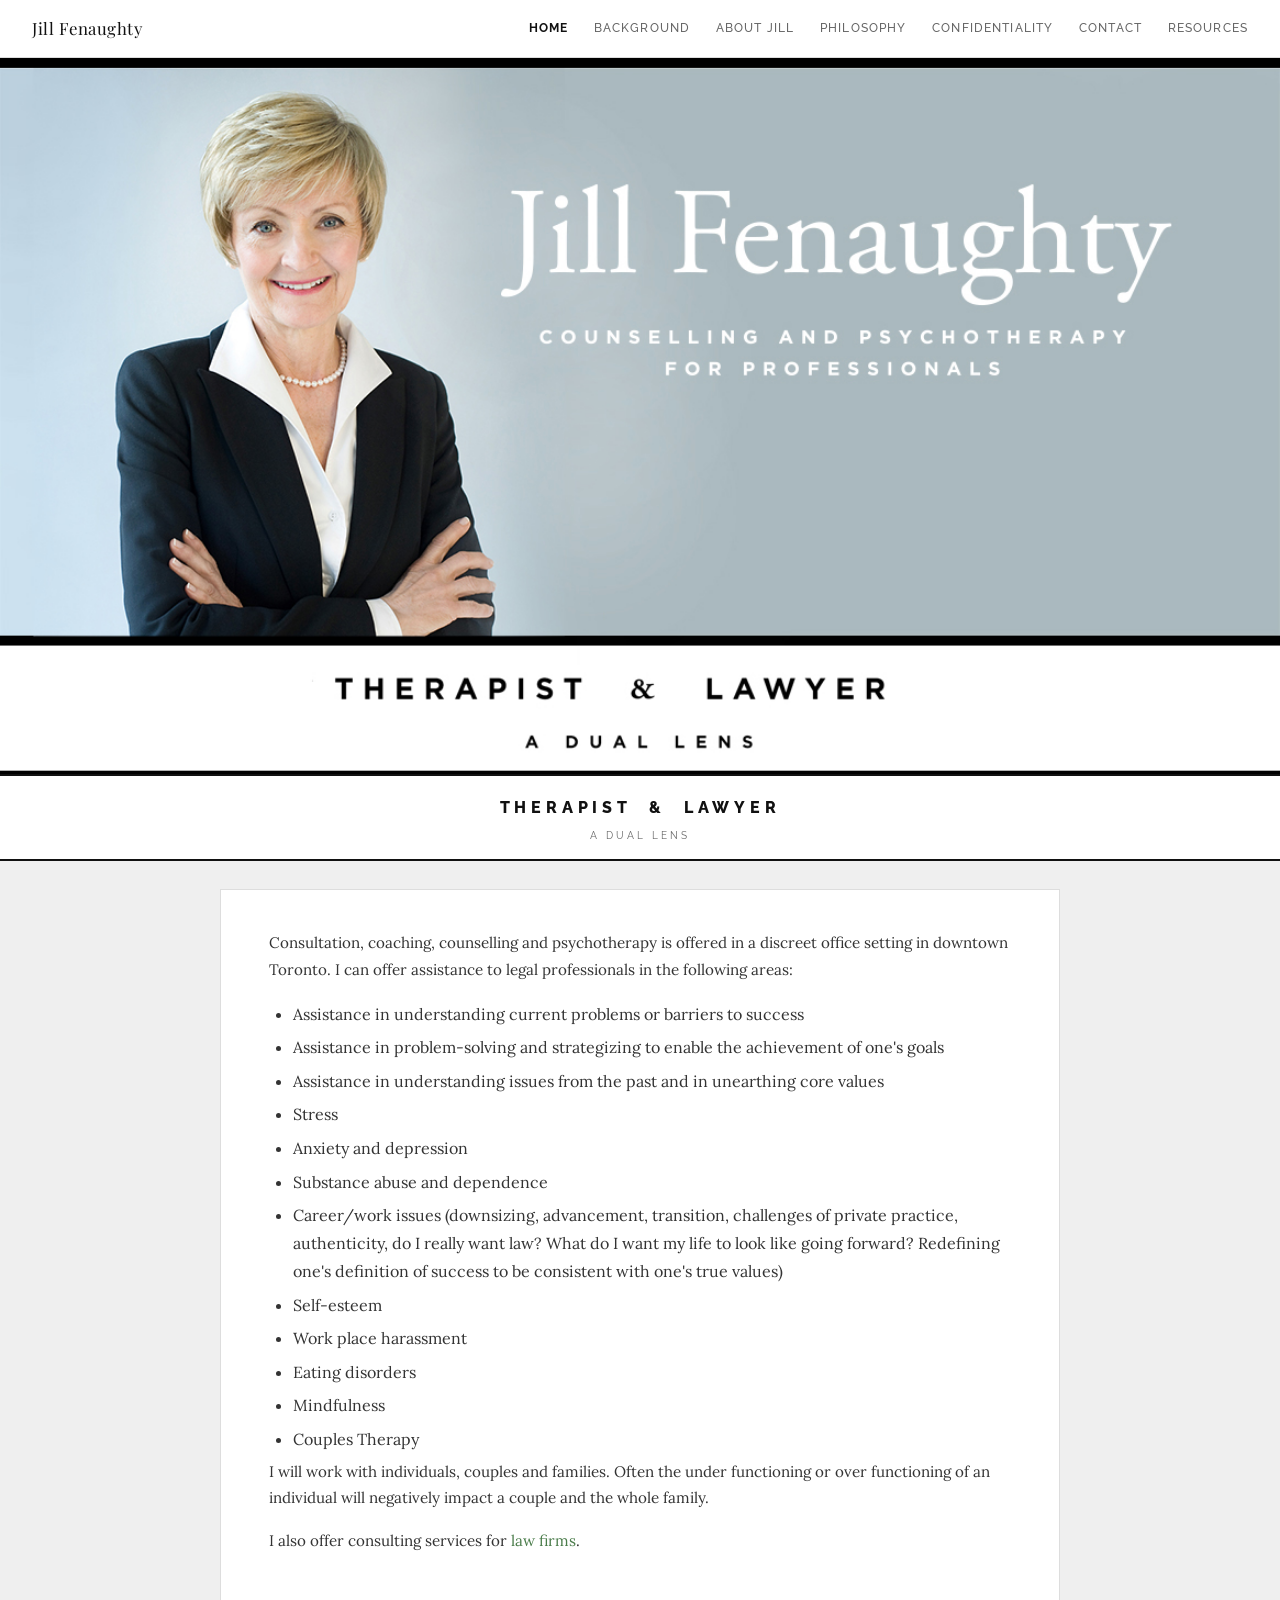
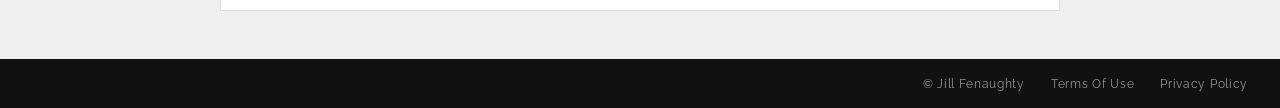
<file: index.html>
<!DOCTYPE html>
<html lang="en">
<head>
  <meta charset="UTF-8" />
  <meta name="viewport" content="width=device-width, initial-scale=1.0" />
  <title>Jill Fenaughty — Counselling and Psychotherapy for Professionals</title>
  <meta name="description" content="Counselling and psychotherapy for legal professionals in downtown Toronto. Therapist and lawyer Jill Fenaughty offers a dual lens approach." />
  <link rel="preconnect" href="https://fonts.googleapis.com" />
  <link rel="preconnect" href="https://fonts.gstatic.com" crossorigin />
  <link href="https://fonts.googleapis.com/css2?family=Playfair+Display:wght@400;700&family=Raleway:wght@300;400;500;600;700;800&family=Lora:wght@400;500&display=swap" rel="stylesheet" />
  <link rel="stylesheet" href="css/style.css" />
</head>
<body>

  <nav id="nav">
    <a href="index.html" class="nav-brand">Jill Fenaughty</a>
    <ul class="nav-links" id="nav-links">
      <li><a href="index.html" class="active">Home</a></li>
      <li><a href="background.html">Background</a></li>
      <li><a href="about.html">About Jill</a></li>
      <li><a href="philosophy.html">Philosophy</a></li>
      <li><a href="confidentiality.html">Confidentiality</a></li>
      <li><a href="contact.html">Contact</a></li>
      <li><a href="resources.html">Resources</a></li>
    </ul>
    <button class="hamburger" id="hamburger" aria-label="Toggle menu" aria-expanded="false">
      <span></span><span></span><span></span>
    </button>
  </nav>

  <div class="banner">
    <img src="images/Home-Banner.jpg" alt="Jill Fenaughty — Counselling and Psychotherapy for Professionals" />
  </div>

  <div class="sub-header">
    <div class="sh-title">Therapist &nbsp;&amp;&nbsp; Lawyer</div>
    <div class="sh-sub">A Dual Lens</div>
  </div>

  <div class="page-wrap">
    <div class="page-content">

      <p>Consultation, coaching, counselling and psychotherapy is offered in a discreet office setting in downtown Toronto. I can offer assistance to legal professionals in the following areas:</p>

      <ul>
        <li>Assistance in understanding current problems or barriers to success</li>
        <li>Assistance in problem-solving and strategizing to enable the achievement of one's goals</li>
        <li>Assistance in understanding issues from the past and in unearthing core values</li>
        <li>Stress</li>
        <li>Anxiety and depression</li>
        <li>Substance abuse and dependence</li>
        <li>Career/work issues (downsizing, advancement, transition, challenges of private practice, authenticity, do I really want law? What do I want my life to look like going forward? Redefining one's definition of success to be consistent with one's true values)</li>
        <li>Self-esteem</li>
        <li>Work place harassment</li>
        <li>Eating disorders</li>
        <li>Mindfulness</li>
        <li>Couples Therapy</li>
      </ul>

      <p>I will work with individuals, couples and families. Often the under functioning or over functioning of an individual will negatively impact a couple and the whole family.</p>

      <p>I also offer consulting services for <a href="contact.html" style="color:#4a7c4a;">law firms</a>.</p>

    </div>
  </div>

  <footer>
    <span>&copy; Jill Fenaughty</span>
    <a href="#">Terms Of Use</a>
    <a href="#">Privacy Policy</a>
  </footer>

  <script src="js/main.js"></script>
</body>
</html>
</file>
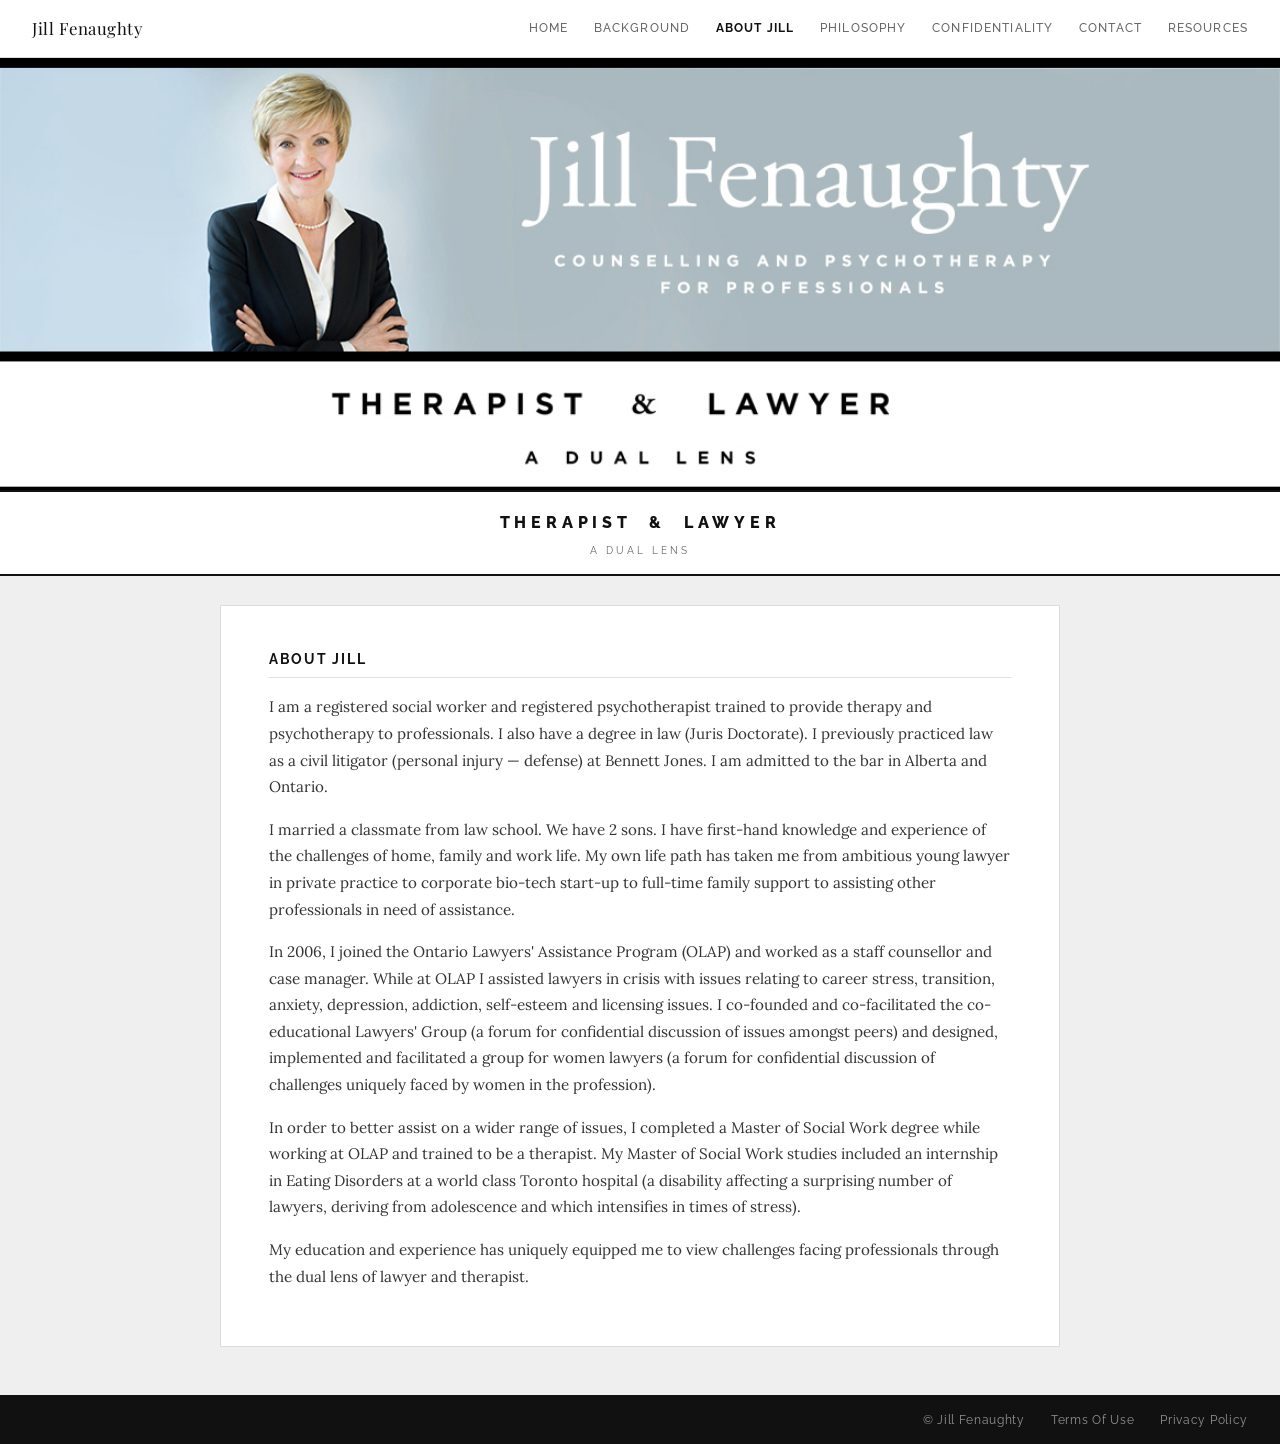
<file: about.html>
<!DOCTYPE html>
<html lang="en">
<head>
  <meta charset="UTF-8" />
  <meta name="viewport" content="width=device-width, initial-scale=1.0" />
  <title>About Jill — Jill Fenaughty</title>
  <link rel="preconnect" href="https://fonts.googleapis.com" />
  <link rel="preconnect" href="https://fonts.gstatic.com" crossorigin />
  <link href="https://fonts.googleapis.com/css2?family=Playfair+Display:wght@400;700&family=Raleway:wght@300;400;500;600;700;800&family=Lora:wght@400;500&display=swap" rel="stylesheet" />
  <link rel="stylesheet" href="css/style.css" />
</head>
<body>

  <nav id="nav">
    <a href="index.html" class="nav-brand">Jill Fenaughty</a>
    <ul class="nav-links" id="nav-links">
      <li><a href="index.html">Home</a></li>
      <li><a href="background.html">Background</a></li>
      <li><a href="about.html" class="active">About Jill</a></li>
      <li><a href="philosophy.html">Philosophy</a></li>
      <li><a href="confidentiality.html">Confidentiality</a></li>
      <li><a href="contact.html">Contact</a></li>
      <li><a href="resources.html">Resources</a></li>
    </ul>
    <button class="hamburger" id="hamburger" aria-label="Toggle menu" aria-expanded="false">
      <span></span><span></span><span></span>
    </button>
  </nav>

  <div class="banner">
    <img src="images/banner-small.jpg" alt="Jill Fenaughty" />
  </div>

  <div class="sub-header">
    <div class="sh-title">Therapist &nbsp;&amp;&nbsp; Lawyer</div>
    <div class="sh-sub">A Dual Lens</div>
  </div>

  <div class="page-wrap">
    <div class="page-content">

      <h2>About Jill</h2>

      <p>I am a registered social worker and registered psychotherapist trained to provide therapy and psychotherapy to professionals. I also have a degree in law (Juris Doctorate). I previously practiced law as a civil litigator (personal injury — defense) at Bennett Jones. I am admitted to the bar in Alberta and Ontario.</p>

      <p>I married a classmate from law school. We have 2 sons. I have first-hand knowledge and experience of the challenges of home, family and work life. My own life path has taken me from ambitious young lawyer in private practice to corporate bio-tech start-up to full-time family support to assisting other professionals in need of assistance.</p>

      <p>In 2006, I joined the Ontario Lawyers' Assistance Program (OLAP) and worked as a staff counsellor and case manager. While at OLAP I assisted lawyers in crisis with issues relating to career stress, transition, anxiety, depression, addiction, self-esteem and licensing issues. I co-founded and co-facilitated the co-educational Lawyers' Group (a forum for confidential discussion of issues amongst peers) and designed, implemented and facilitated a group for women lawyers (a forum for confidential discussion of challenges uniquely faced by women in the profession).</p>

      <p>In order to better assist on a wider range of issues, I completed a Master of Social Work degree while working at OLAP and trained to be a therapist. My Master of Social Work studies included an internship in Eating Disorders at a world class Toronto hospital (a disability affecting a surprising number of lawyers, deriving from adolescence and which intensifies in times of stress).</p>

      <p>My education and experience has uniquely equipped me to view challenges facing professionals through the dual lens of lawyer and therapist.</p>

    </div>
  </div>

  <footer>
    <span>&copy; Jill Fenaughty</span>
    <a href="#">Terms Of Use</a>
    <a href="#">Privacy Policy</a>
  </footer>

  <script src="js/main.js"></script>
</body>
</html>
</file>
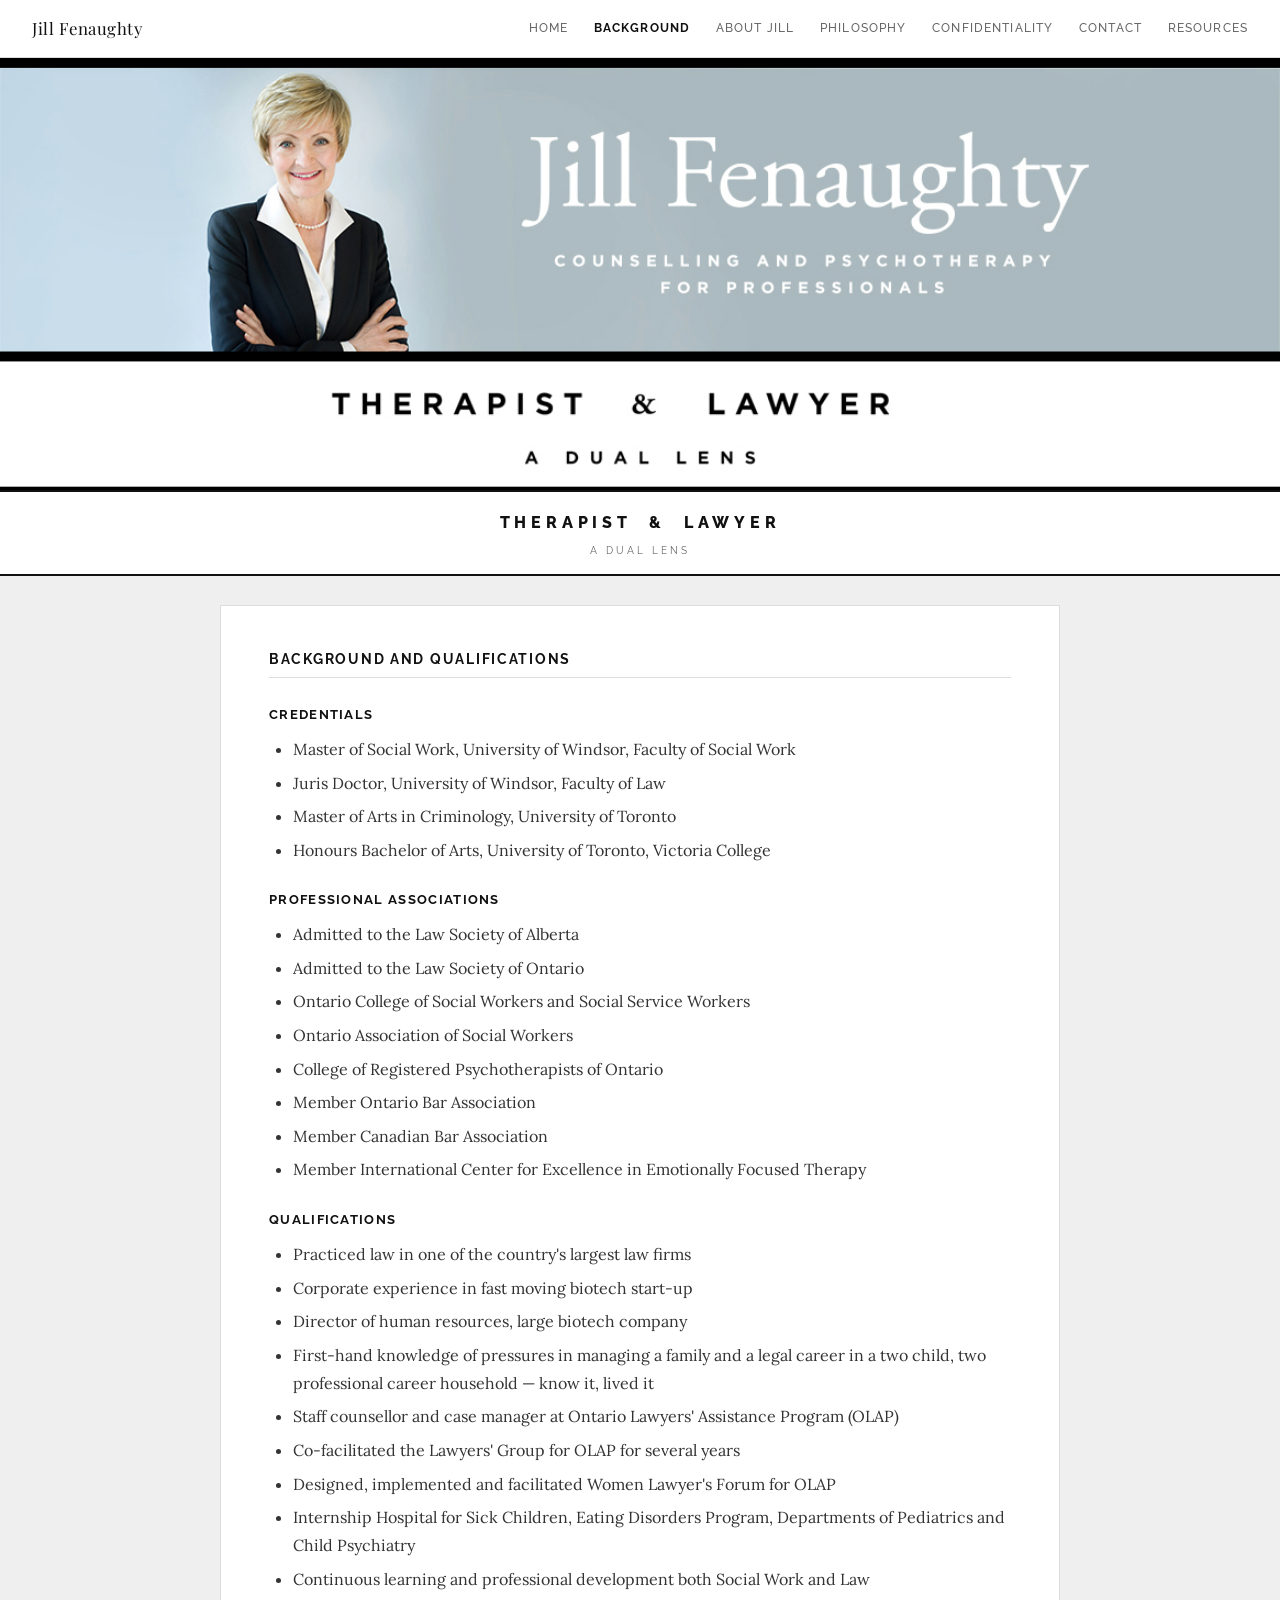
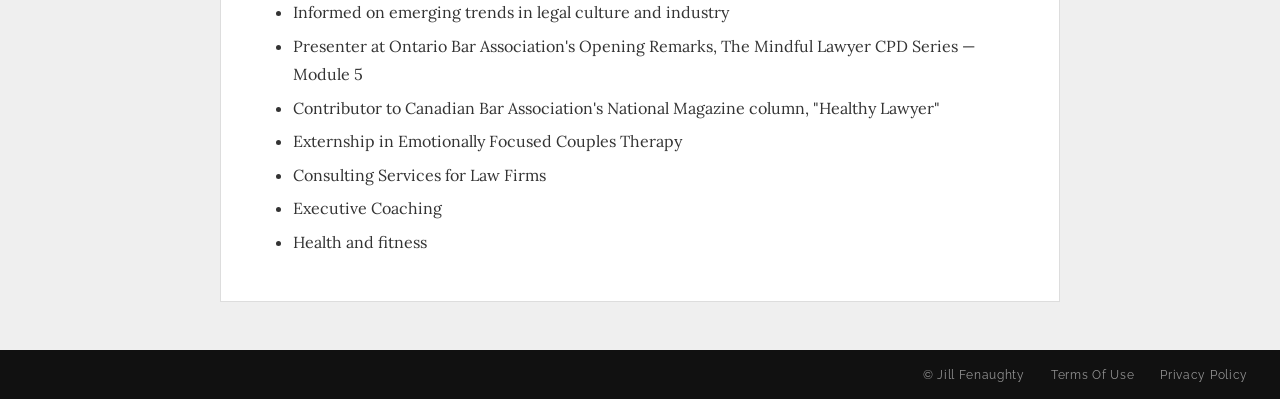
<file: background.html>
<!DOCTYPE html>
<html lang="en">
<head>
  <meta charset="UTF-8" />
  <meta name="viewport" content="width=device-width, initial-scale=1.0" />
  <title>Background — Jill Fenaughty</title>
  <link rel="preconnect" href="https://fonts.googleapis.com" />
  <link rel="preconnect" href="https://fonts.gstatic.com" crossorigin />
  <link href="https://fonts.googleapis.com/css2?family=Playfair+Display:wght@400;700&family=Raleway:wght@300;400;500;600;700;800&family=Lora:wght@400;500&display=swap" rel="stylesheet" />
  <link rel="stylesheet" href="css/style.css" />
</head>
<body>

  <nav id="nav">
    <a href="index.html" class="nav-brand">Jill Fenaughty</a>
    <ul class="nav-links" id="nav-links">
      <li><a href="index.html">Home</a></li>
      <li><a href="background.html" class="active">Background</a></li>
      <li><a href="about.html">About Jill</a></li>
      <li><a href="philosophy.html">Philosophy</a></li>
      <li><a href="confidentiality.html">Confidentiality</a></li>
      <li><a href="contact.html">Contact</a></li>
      <li><a href="resources.html">Resources</a></li>
    </ul>
    <button class="hamburger" id="hamburger" aria-label="Toggle menu" aria-expanded="false">
      <span></span><span></span><span></span>
    </button>
  </nav>

  <div class="banner">
    <img src="images/banner-small.jpg" alt="Jill Fenaughty" />
  </div>

  <div class="sub-header">
    <div class="sh-title">Therapist &nbsp;&amp;&nbsp; Lawyer</div>
    <div class="sh-sub">A Dual Lens</div>
  </div>

  <div class="page-wrap">
    <div class="page-content">

      <h2>Background and Qualifications</h2>

      <h3>Credentials</h3>
      <ul>
        <li>Master of Social Work, University of Windsor, Faculty of Social Work</li>
        <li>Juris Doctor, University of Windsor, Faculty of Law</li>
        <li>Master of Arts in Criminology, University of Toronto</li>
        <li>Honours Bachelor of Arts, University of Toronto, Victoria College</li>
      </ul>

      <h3>Professional Associations</h3>
      <ul>
        <li>Admitted to the Law Society of Alberta</li>
        <li>Admitted to the Law Society of Ontario</li>
        <li>Ontario College of Social Workers and Social Service Workers</li>
        <li>Ontario Association of Social Workers</li>
        <li>College of Registered Psychotherapists of Ontario</li>
        <li>Member Ontario Bar Association</li>
        <li>Member Canadian Bar Association</li>
        <li>Member International Center for Excellence in Emotionally Focused Therapy</li>
      </ul>

      <h3>Qualifications</h3>
      <ul>
        <li>Practiced law in one of the country's largest law firms</li>
        <li>Corporate experience in fast moving biotech start-up</li>
        <li>Director of human resources, large biotech company</li>
        <li>First-hand knowledge of pressures in managing a family and a legal career in a two child, two professional career household — know it, lived it</li>
        <li>Staff counsellor and case manager at Ontario Lawyers' Assistance Program (OLAP)</li>
        <li>Co-facilitated the Lawyers' Group for OLAP for several years</li>
        <li>Designed, implemented and facilitated Women Lawyer's Forum for OLAP</li>
        <li>Internship Hospital for Sick Children, Eating Disorders Program, Departments of Pediatrics and Child Psychiatry</li>
        <li>Continuous learning and professional development both Social Work and Law</li>
        <li>Informed on emerging trends in legal culture and industry</li>
        <li>Presenter at Ontario Bar Association's Opening Remarks, The Mindful Lawyer CPD Series — Module 5</li>
        <li>Contributor to Canadian Bar Association's National Magazine column, "Healthy Lawyer"</li>
        <li>Externship in Emotionally Focused Couples Therapy</li>
        <li>Consulting Services for Law Firms</li>
        <li>Executive Coaching</li>
        <li>Health and fitness</li>
      </ul>

    </div>
  </div>

  <footer>
    <span>&copy; Jill Fenaughty</span>
    <a href="#">Terms Of Use</a>
    <a href="#">Privacy Policy</a>
  </footer>

  <script src="js/main.js"></script>
</body>
</html>
</file>
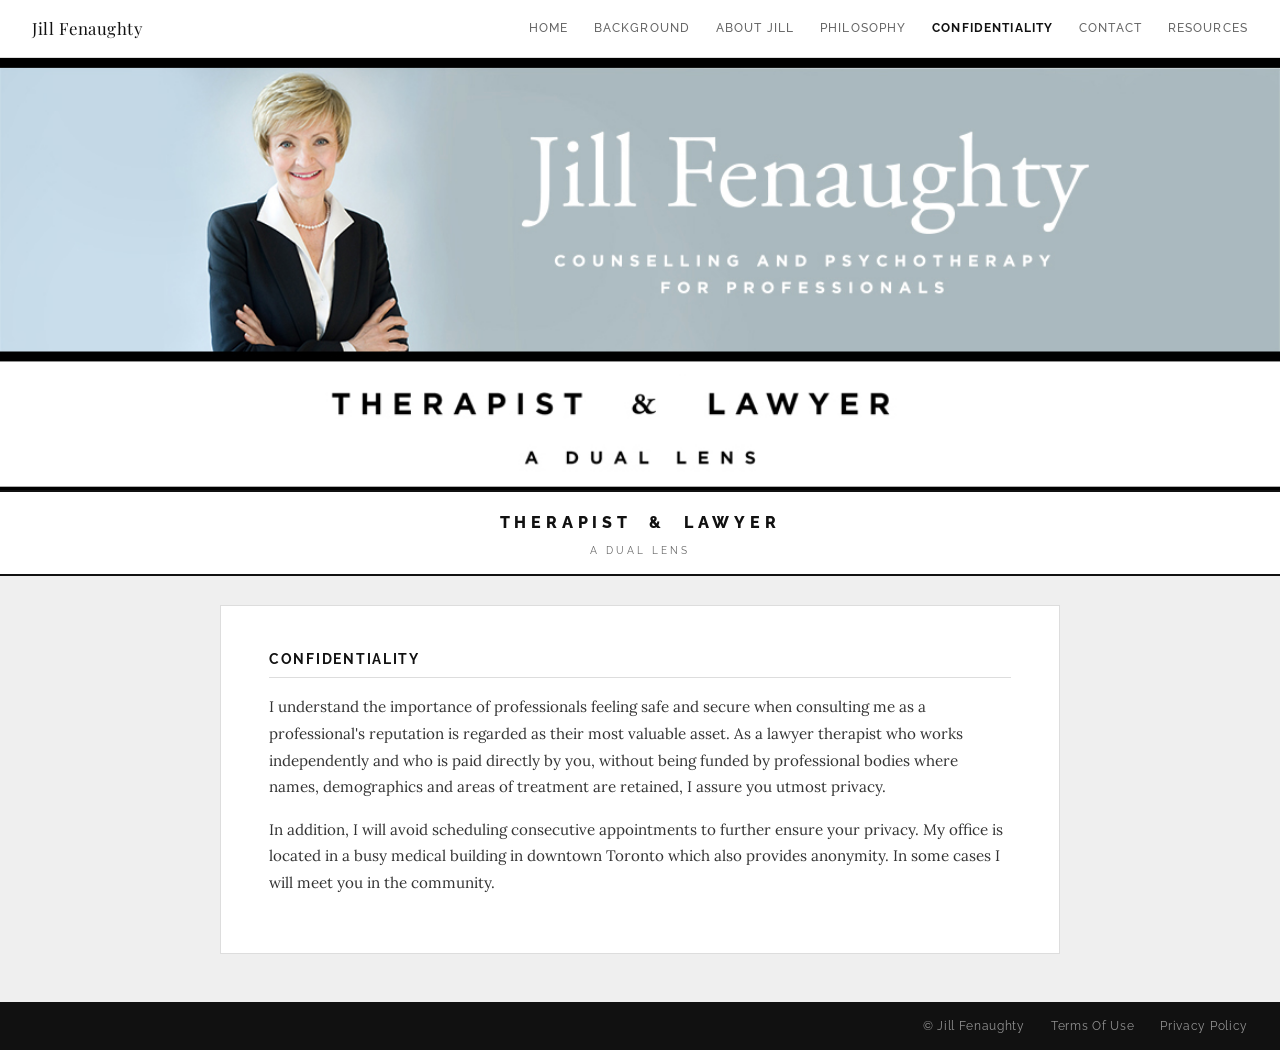
<file: confidentiality.html>
<!DOCTYPE html>
<html lang="en">
<head>
  <meta charset="UTF-8" />
  <meta name="viewport" content="width=device-width, initial-scale=1.0" />
  <title>Confidentiality — Jill Fenaughty</title>
  <link rel="preconnect" href="https://fonts.googleapis.com" />
  <link rel="preconnect" href="https://fonts.gstatic.com" crossorigin />
  <link href="https://fonts.googleapis.com/css2?family=Playfair+Display:wght@400;700&family=Raleway:wght@300;400;500;600;700;800&family=Lora:wght@400;500&display=swap" rel="stylesheet" />
  <link rel="stylesheet" href="css/style.css" />
</head>
<body>

  <nav id="nav">
    <a href="index.html" class="nav-brand">Jill Fenaughty</a>
    <ul class="nav-links" id="nav-links">
      <li><a href="index.html">Home</a></li>
      <li><a href="background.html">Background</a></li>
      <li><a href="about.html">About Jill</a></li>
      <li><a href="philosophy.html">Philosophy</a></li>
      <li><a href="confidentiality.html" class="active">Confidentiality</a></li>
      <li><a href="contact.html">Contact</a></li>
      <li><a href="resources.html">Resources</a></li>
    </ul>
    <button class="hamburger" id="hamburger" aria-label="Toggle menu" aria-expanded="false">
      <span></span><span></span><span></span>
    </button>
  </nav>

  <div class="banner">
    <img src="images/banner-small.jpg" alt="Jill Fenaughty" />
  </div>

  <div class="sub-header">
    <div class="sh-title">Therapist &nbsp;&amp;&nbsp; Lawyer</div>
    <div class="sh-sub">A Dual Lens</div>
  </div>

  <div class="page-wrap">
    <div class="page-content">

      <h2>Confidentiality</h2>

      <p>I understand the importance of professionals feeling safe and secure when consulting me as a professional's reputation is regarded as their most valuable asset. As a lawyer therapist who works independently and who is paid directly by you, without being funded by professional bodies where names, demographics and areas of treatment are retained, I assure you utmost privacy.</p>

      <p>In addition, I will avoid scheduling consecutive appointments to further ensure your privacy. My office is located in a busy medical building in downtown Toronto which also provides anonymity. In some cases I will meet you in the community.</p>

    </div>
  </div>

  <footer>
    <span>&copy; Jill Fenaughty</span>
    <a href="#">Terms Of Use</a>
    <a href="#">Privacy Policy</a>
  </footer>

  <script src="js/main.js"></script>
</body>
</html>
</file>
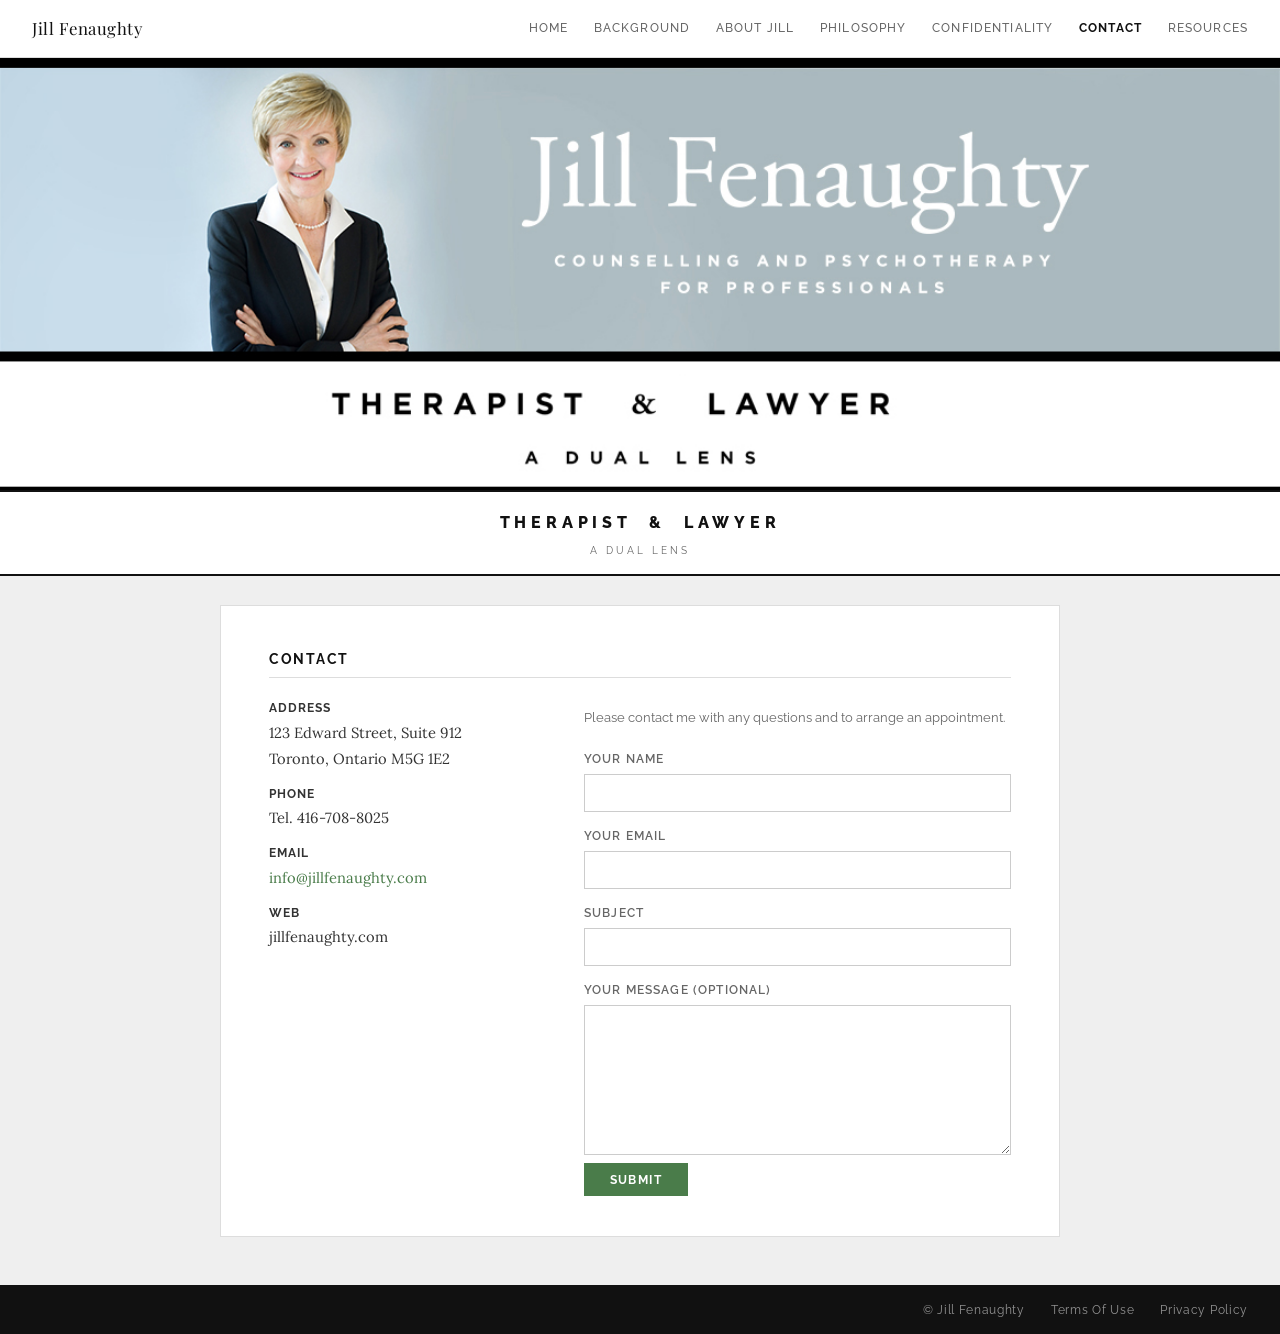
<file: contact.html>
<!DOCTYPE html>
<html lang="en">
<head>
  <meta charset="UTF-8" />
  <meta name="viewport" content="width=device-width, initial-scale=1.0" />
  <title>Contact — Jill Fenaughty</title>
  <link rel="preconnect" href="https://fonts.googleapis.com" />
  <link rel="preconnect" href="https://fonts.gstatic.com" crossorigin />
  <link href="https://fonts.googleapis.com/css2?family=Playfair+Display:wght@400;700&family=Raleway:wght@300;400;500;600;700;800&family=Lora:wght@400;500&display=swap" rel="stylesheet" />
  <link rel="stylesheet" href="css/style.css" />
</head>
<body>

  <nav id="nav">
    <a href="index.html" class="nav-brand">Jill Fenaughty</a>
    <ul class="nav-links" id="nav-links">
      <li><a href="index.html">Home</a></li>
      <li><a href="background.html">Background</a></li>
      <li><a href="about.html">About Jill</a></li>
      <li><a href="philosophy.html">Philosophy</a></li>
      <li><a href="confidentiality.html">Confidentiality</a></li>
      <li><a href="contact.html" class="active">Contact</a></li>
      <li><a href="resources.html">Resources</a></li>
    </ul>
    <button class="hamburger" id="hamburger" aria-label="Toggle menu" aria-expanded="false">
      <span></span><span></span><span></span>
    </button>
  </nav>

  <div class="banner">
    <img src="images/banner-small.jpg" alt="Jill Fenaughty" />
  </div>

  <div class="sub-header">
    <div class="sh-title">Therapist &nbsp;&amp;&nbsp; Lawyer</div>
    <div class="sh-sub">A Dual Lens</div>
  </div>

  <div class="page-wrap">
    <div class="page-content">

      <h2>Contact</h2>

      <div class="contact-grid">

        <div class="contact-info">
          <p><strong>Address</strong><br />
          123 Edward Street, Suite 912<br />
          Toronto, Ontario M5G 1E2</p>

          <p><strong>Phone</strong><br />
          Tel. 416-708-8025</p>

          <p><strong>Email</strong><br />
          <a href="mailto:info@jillfenaughty.com">info@jillfenaughty.com</a></p>

          <p><strong>Web</strong><br />
          jillfenaughty.com</p>
        </div>

        <div class="contact-form">
          <p class="hint">Please contact me with any questions and to arrange an appointment.</p>

          <!--
            SETUP: To activate this form, create a free account at formspree.io,
            create a new form, and replace YOUR_FORM_ID in the action URL below.
            Set the form email recipient to info@jillfenaughty.com.
          -->
          <form action="https://formspree.io/f/maqrrkpr" method="POST">
            <label for="name">Your name</label>
            <input type="text" id="name" name="name" required autocomplete="name" />

            <label for="email">Your email</label>
            <input type="email" id="email" name="email" required autocomplete="email" />

            <label for="subject">Subject</label>
            <input type="text" id="subject" name="subject" />

            <label for="message">Your message (optional)</label>
            <textarea id="message" name="message"></textarea>

            <button type="submit" class="submit-btn">Submit</button>
          </form>
        </div>

      </div>

    </div>
  </div>

  <footer>
    <span>&copy; Jill Fenaughty</span>
    <a href="#">Terms Of Use</a>
    <a href="#">Privacy Policy</a>
  </footer>

  <script src="js/main.js"></script>
</body>
</html>
</file>
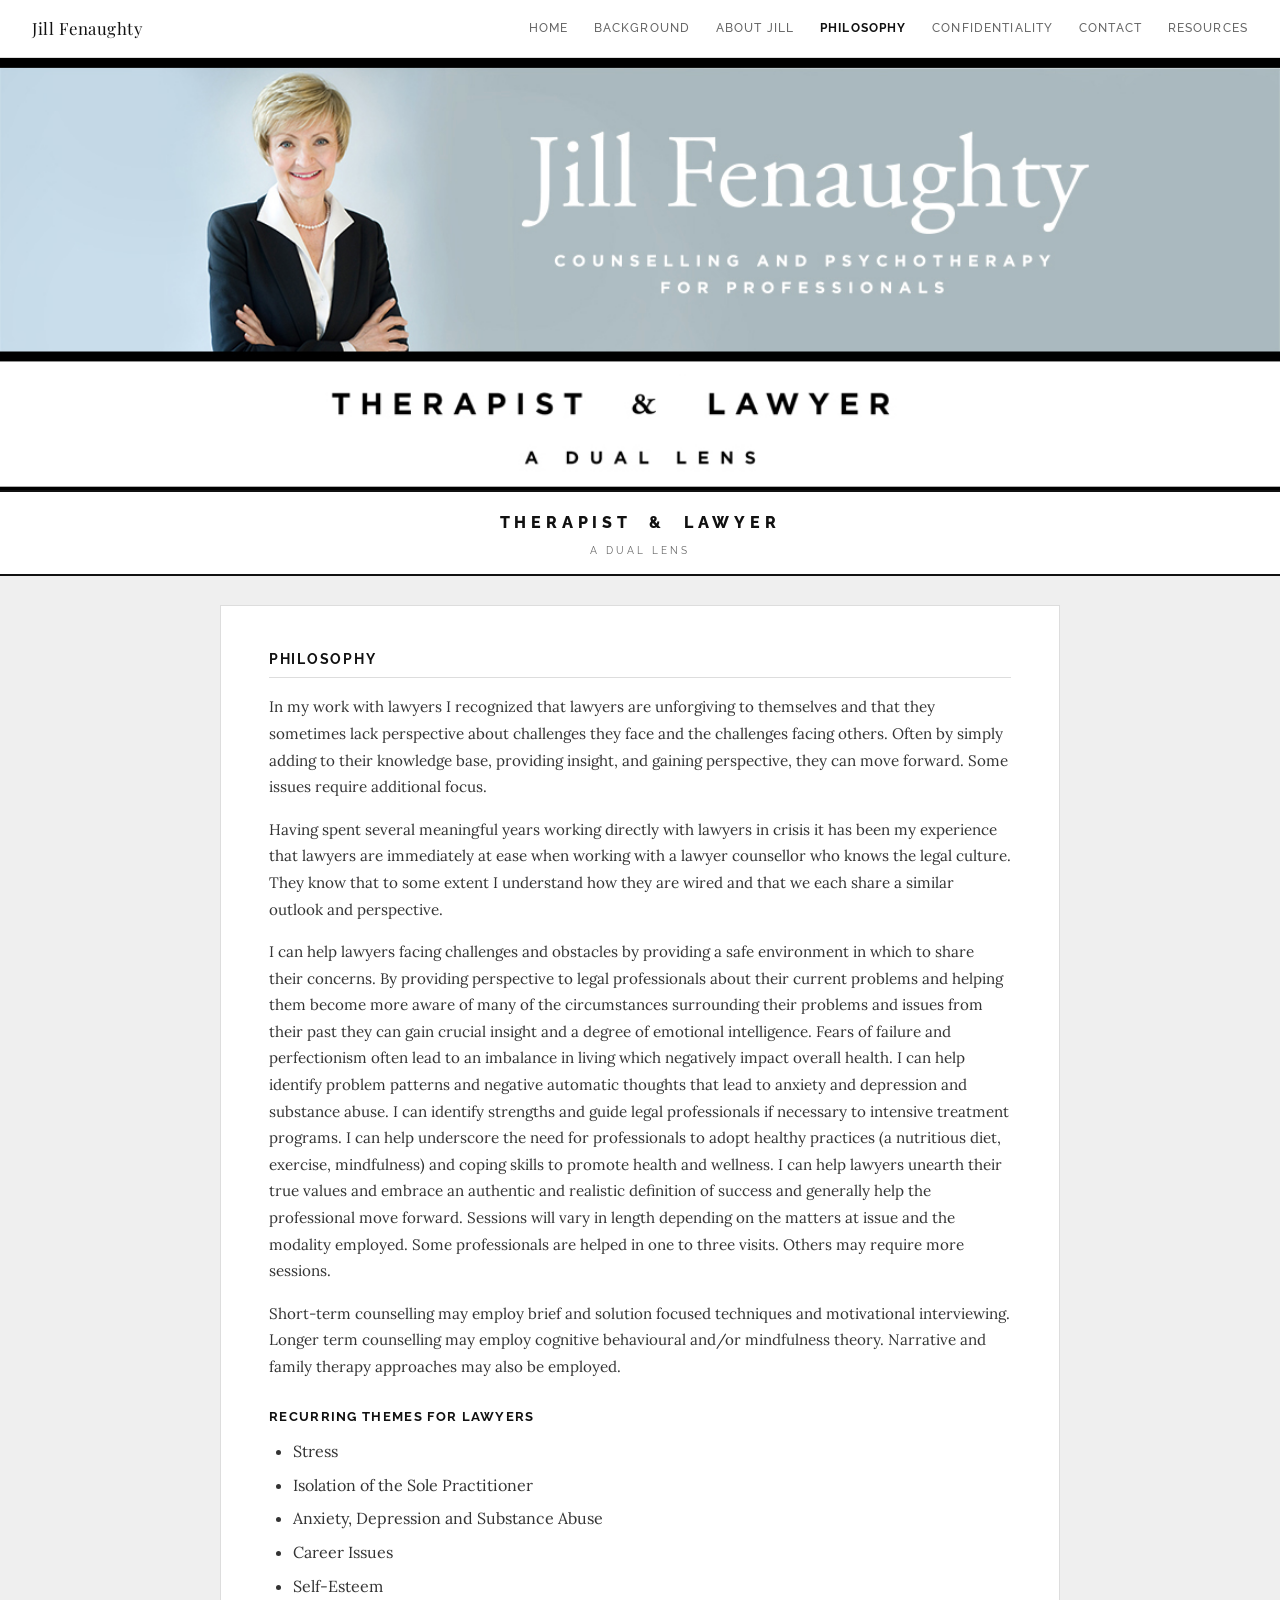
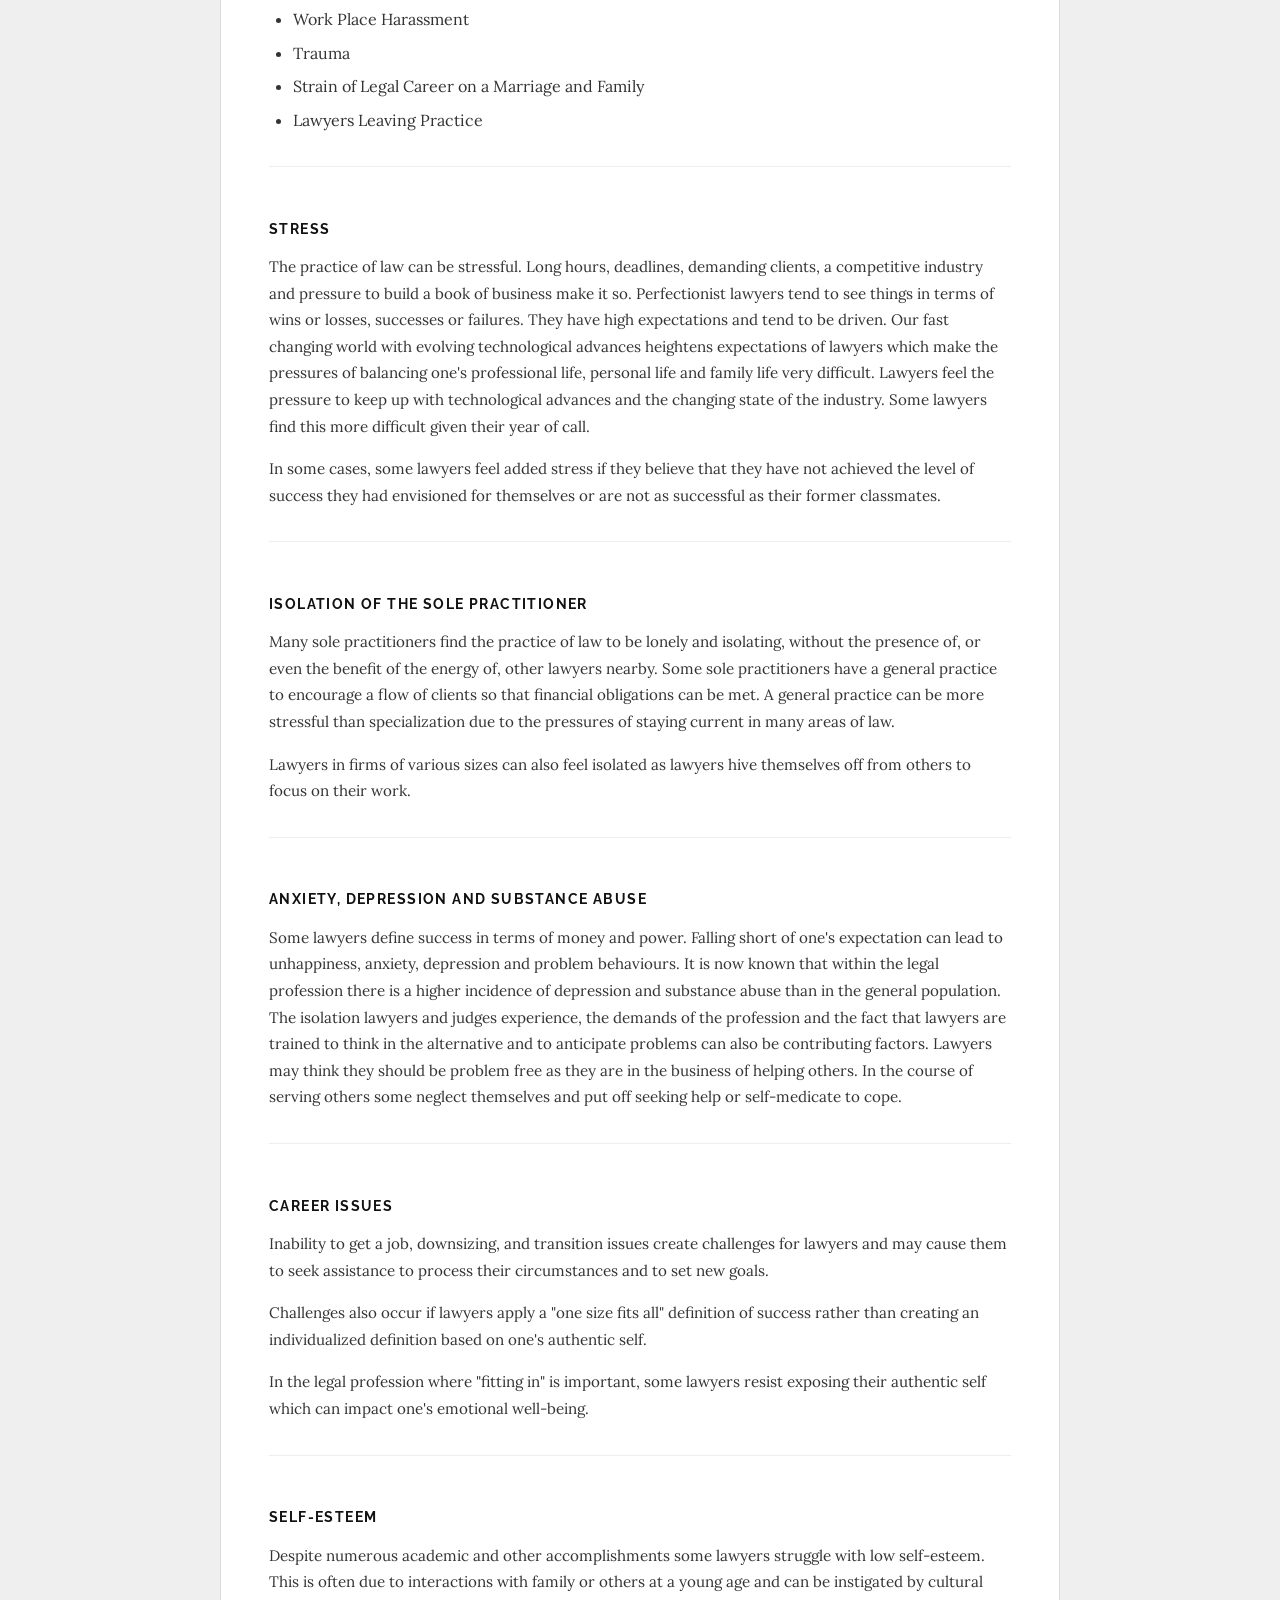
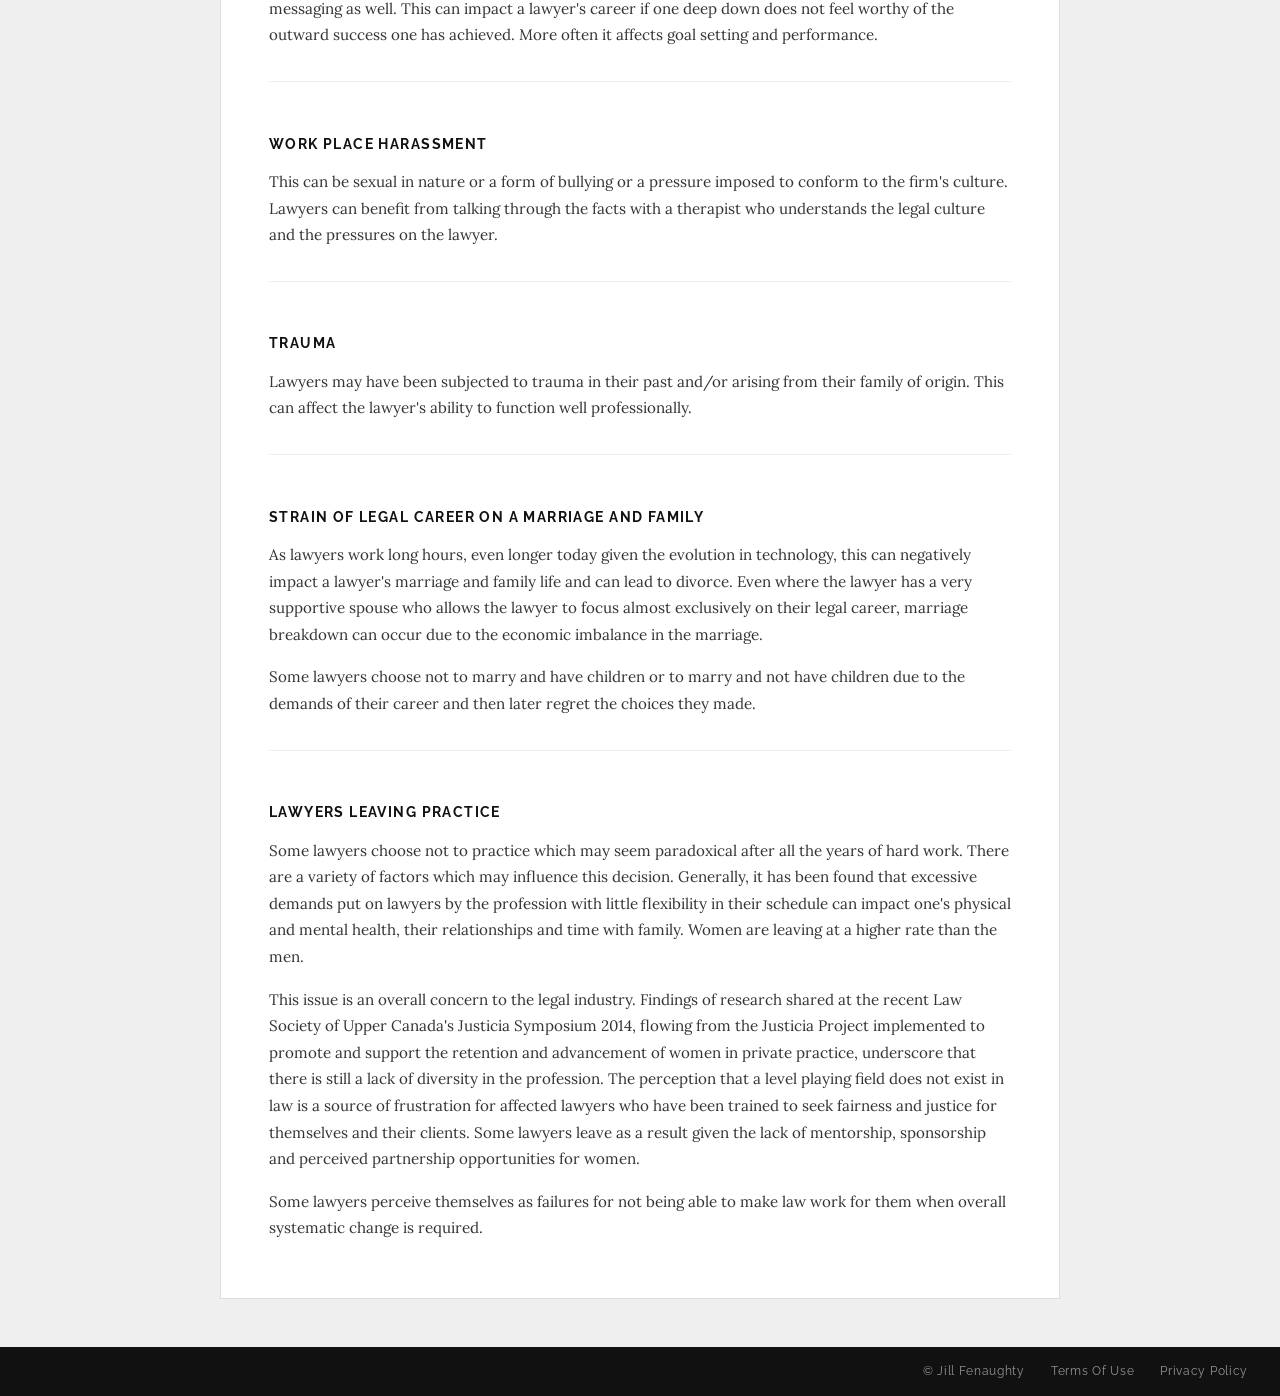
<file: philosophy.html>
<!DOCTYPE html>
<html lang="en">
<head>
  <meta charset="UTF-8" />
  <meta name="viewport" content="width=device-width, initial-scale=1.0" />
  <title>Philosophy — Jill Fenaughty</title>
  <link rel="preconnect" href="https://fonts.googleapis.com" />
  <link rel="preconnect" href="https://fonts.gstatic.com" crossorigin />
  <link href="https://fonts.googleapis.com/css2?family=Playfair+Display:wght@400;700&family=Raleway:wght@300;400;500;600;700;800&family=Lora:wght@400;500&display=swap" rel="stylesheet" />
  <link rel="stylesheet" href="css/style.css" />
</head>
<body>

  <nav id="nav">
    <a href="index.html" class="nav-brand">Jill Fenaughty</a>
    <ul class="nav-links" id="nav-links">
      <li><a href="index.html">Home</a></li>
      <li><a href="background.html">Background</a></li>
      <li><a href="about.html">About Jill</a></li>
      <li><a href="philosophy.html" class="active">Philosophy</a></li>
      <li><a href="confidentiality.html">Confidentiality</a></li>
      <li><a href="contact.html">Contact</a></li>
      <li><a href="resources.html">Resources</a></li>
    </ul>
    <button class="hamburger" id="hamburger" aria-label="Toggle menu" aria-expanded="false">
      <span></span><span></span><span></span>
    </button>
  </nav>

  <div class="banner">
    <img src="images/banner-small.jpg" alt="Jill Fenaughty" />
  </div>

  <div class="sub-header">
    <div class="sh-title">Therapist &nbsp;&amp;&nbsp; Lawyer</div>
    <div class="sh-sub">A Dual Lens</div>
  </div>

  <div class="page-wrap">
    <div class="page-content">

      <h2>Philosophy</h2>

      <p>In my work with lawyers I recognized that lawyers are unforgiving to themselves and that they sometimes lack perspective about challenges they face and the challenges facing others. Often by simply adding to their knowledge base, providing insight, and gaining perspective, they can move forward. Some issues require additional focus.</p>

      <p>Having spent several meaningful years working directly with lawyers in crisis it has been my experience that lawyers are immediately at ease when working with a lawyer counsellor who knows the legal culture. They know that to some extent I understand how they are wired and that we each share a similar outlook and perspective.</p>

      <p>I can help lawyers facing challenges and obstacles by providing a safe environment in which to share their concerns. By providing perspective to legal professionals about their current problems and helping them become more aware of many of the circumstances surrounding their problems and issues from their past they can gain crucial insight and a degree of emotional intelligence. Fears of failure and perfectionism often lead to an imbalance in living which negatively impact overall health. I can help identify problem patterns and negative automatic thoughts that lead to anxiety and depression and substance abuse. I can identify strengths and guide legal professionals if necessary to intensive treatment programs. I can help underscore the need for professionals to adopt healthy practices (a nutritious diet, exercise, mindfulness) and coping skills to promote health and wellness. I can help lawyers unearth their true values and embrace an authentic and realistic definition of success and generally help the professional move forward. Sessions will vary in length depending on the matters at issue and the modality employed. Some professionals are helped in one to three visits. Others may require more sessions.</p>

      <p>Short-term counselling may employ brief and solution focused techniques and motivational interviewing. Longer term counselling may employ cognitive behavioural and/or mindfulness theory. Narrative and family therapy approaches may also be employed.</p>

      <h3>Recurring Themes for Lawyers</h3>
      <ul>
        <li>Stress</li>
        <li>Isolation of the Sole Practitioner</li>
        <li>Anxiety, Depression and Substance Abuse</li>
        <li>Career Issues</li>
        <li>Self-Esteem</li>
        <li>Work Place Harassment</li>
        <li>Trauma</li>
        <li>Strain of Legal Career on a Marriage and Family</li>
        <li>Lawyers Leaving Practice</li>
      </ul>

      <div class="theme-section" id="stress">
        <h3>Stress</h3>
        <p>The practice of law can be stressful. Long hours, deadlines, demanding clients, a competitive industry and pressure to build a book of business make it so. Perfectionist lawyers tend to see things in terms of wins or losses, successes or failures. They have high expectations and tend to be driven. Our fast changing world with evolving technological advances heightens expectations of lawyers which make the pressures of balancing one's professional life, personal life and family life very difficult. Lawyers feel the pressure to keep up with technological advances and the changing state of the industry. Some lawyers find this more difficult given their year of call.</p>
        <p>In some cases, some lawyers feel added stress if they believe that they have not achieved the level of success they had envisioned for themselves or are not as successful as their former classmates.</p>
      </div>

      <div class="theme-section" id="isolation">
        <h3>Isolation of the Sole Practitioner</h3>
        <p>Many sole practitioners find the practice of law to be lonely and isolating, without the presence of, or even the benefit of the energy of, other lawyers nearby. Some sole practitioners have a general practice to encourage a flow of clients so that financial obligations can be met. A general practice can be more stressful than specialization due to the pressures of staying current in many areas of law.</p>
        <p>Lawyers in firms of various sizes can also feel isolated as lawyers hive themselves off from others to focus on their work.</p>
      </div>

      <div class="theme-section" id="anxiety">
        <h3>Anxiety, Depression and Substance Abuse</h3>
        <p>Some lawyers define success in terms of money and power. Falling short of one's expectation can lead to unhappiness, anxiety, depression and problem behaviours. It is now known that within the legal profession there is a higher incidence of depression and substance abuse than in the general population. The isolation lawyers and judges experience, the demands of the profession and the fact that lawyers are trained to think in the alternative and to anticipate problems can also be contributing factors. Lawyers may think they should be problem free as they are in the business of helping others. In the course of serving others some neglect themselves and put off seeking help or self-medicate to cope.</p>
      </div>

      <div class="theme-section" id="career">
        <h3>Career Issues</h3>
        <p>Inability to get a job, downsizing, and transition issues create challenges for lawyers and may cause them to seek assistance to process their circumstances and to set new goals.</p>
        <p>Challenges also occur if lawyers apply a "one size fits all" definition of success rather than creating an individualized definition based on one's authentic self.</p>
        <p>In the legal profession where "fitting in" is important, some lawyers resist exposing their authentic self which can impact one's emotional well-being.</p>
      </div>

      <div class="theme-section" id="self-esteem">
        <h3>Self-Esteem</h3>
        <p>Despite numerous academic and other accomplishments some lawyers struggle with low self-esteem. This is often due to interactions with family or others at a young age and can be instigated by cultural messaging as well. This can impact a lawyer's career if one deep down does not feel worthy of the outward success one has achieved. More often it affects goal setting and performance.</p>
      </div>

      <div class="theme-section" id="harassment">
        <h3>Work Place Harassment</h3>
        <p>This can be sexual in nature or a form of bullying or a pressure imposed to conform to the firm's culture. Lawyers can benefit from talking through the facts with a therapist who understands the legal culture and the pressures on the lawyer.</p>
      </div>

      <div class="theme-section" id="trauma">
        <h3>Trauma</h3>
        <p>Lawyers may have been subjected to trauma in their past and/or arising from their family of origin. This can affect the lawyer's ability to function well professionally.</p>
      </div>

      <div class="theme-section" id="marriage">
        <h3>Strain of Legal Career on a Marriage and Family</h3>
        <p>As lawyers work long hours, even longer today given the evolution in technology, this can negatively impact a lawyer's marriage and family life and can lead to divorce. Even where the lawyer has a very supportive spouse who allows the lawyer to focus almost exclusively on their legal career, marriage breakdown can occur due to the economic imbalance in the marriage.</p>
        <p>Some lawyers choose not to marry and have children or to marry and not have children due to the demands of their career and then later regret the choices they made.</p>
      </div>

      <div class="theme-section" id="leaving">
        <h3>Lawyers Leaving Practice</h3>
        <p>Some lawyers choose not to practice which may seem paradoxical after all the years of hard work. There are a variety of factors which may influence this decision. Generally, it has been found that excessive demands put on lawyers by the profession with little flexibility in their schedule can impact one's physical and mental health, their relationships and time with family. Women are leaving at a higher rate than the men.</p>
        <p>This issue is an overall concern to the legal industry. Findings of research shared at the recent Law Society of Upper Canada's Justicia Symposium 2014, flowing from the Justicia Project implemented to promote and support the retention and advancement of women in private practice, underscore that there is still a lack of diversity in the profession. The perception that a level playing field does not exist in law is a source of frustration for affected lawyers who have been trained to seek fairness and justice for themselves and their clients. Some lawyers leave as a result given the lack of mentorship, sponsorship and perceived partnership opportunities for women.</p>
        <p>Some lawyers perceive themselves as failures for not being able to make law work for them when overall systematic change is required.</p>
      </div>

    </div>
  </div>

  <footer>
    <span>&copy; Jill Fenaughty</span>
    <a href="#">Terms Of Use</a>
    <a href="#">Privacy Policy</a>
  </footer>

  <script src="js/main.js"></script>
</body>
</html>
</file>
<file: css/style.css>
/* ── VARIABLES ── */
:root {
  --bg:      #efefef;
  --white:   #ffffff;
  --dark:    #111111;
  --text:    #333333;
  --muted:   #666666;
  --green:   #4a7c4a;
  --nav-h:   58px;
}

/* ── RESET ── */
*, *::before, *::after { margin: 0; padding: 0; box-sizing: border-box; }

html { scroll-behavior: smooth; }

body {
  font-family: 'Lora', Georgia, serif;
  background: var(--bg);
  color: var(--text);
  line-height: 1.75;
  -webkit-font-smoothing: antialiased;
}

img  { display: block; max-width: 100%; }
a    { color: inherit; text-decoration: none; }
ul   { list-style: disc; padding-left: 1.5rem; }
li   { margin-bottom: .35rem; }

/* ── NAV ── */
#nav {
  background: var(--white);
  border-bottom: 1px solid #ddd;
  height: var(--nav-h);
  display: flex;
  align-items: center;
  justify-content: space-between;
  padding: 0 2rem;
  position: sticky;
  top: 0;
  z-index: 100;
}

.nav-brand {
  font-family: 'Playfair Display', serif;
  font-size: 1.05rem;
  font-weight: 400;
  letter-spacing: .03em;
  color: var(--dark);
}

.nav-links {
  list-style: none;
  display: flex;
  gap: 1.6rem;
  padding: 0;
}

.nav-links a {
  font-family: 'Raleway', sans-serif;
  font-size: .72rem;
  font-weight: 500;
  letter-spacing: .1em;
  text-transform: uppercase;
  color: #666;
  transition: color .15s;
}

.nav-links a:hover  { color: var(--dark); }
.nav-links a.active { color: var(--dark); font-weight: 700; }

.hamburger {
  display: none;
  flex-direction: column;
  gap: 5px;
  background: none;
  border: none;
  cursor: pointer;
  padding: 4px;
}

.hamburger span {
  display: block;
  width: 22px;
  height: 2px;
  background: var(--dark);
  border-radius: 2px;
  transition: transform .25s, opacity .25s;
}

.hamburger[aria-expanded="true"] span:nth-child(1) { transform: translateY(7px) rotate(45deg); }
.hamburger[aria-expanded="true"] span:nth-child(2) { opacity: 0; }
.hamburger[aria-expanded="true"] span:nth-child(3) { transform: translateY(-7px) rotate(-45deg); }

/* ── BANNER ── */
.banner { width: 100%; line-height: 0; }
.banner img { width: 100%; }

/* ── SUB-HEADER ── */
.sub-header {
  background: var(--white);
  text-align: center;
  padding: 1.1rem 1rem .9rem;
  border-top: 2px solid var(--dark);
  border-bottom: 2px solid var(--dark);
}

.sub-header .sh-title {
  font-family: 'Raleway', sans-serif;
  font-size: 1rem;
  font-weight: 800;
  letter-spacing: .3em;
  text-transform: uppercase;
  color: var(--dark);
}

.sub-header .sh-sub {
  font-family: 'Raleway', sans-serif;
  font-size: .65rem;
  font-weight: 400;
  letter-spacing: .28em;
  text-transform: uppercase;
  color: var(--muted);
  margin-top: .25rem;
}

/* ── PAGE CONTENT ── */
.page-wrap {
  background: var(--bg);
  padding: 1.8rem 1.5rem 3rem;
}

.page-content {
  background: var(--white);
  max-width: 840px;
  margin: 0 auto;
  padding: 2.5rem 3rem;
  border: 1px solid #ddd;
}

/* ── TYPOGRAPHY ── */
h2 {
  font-family: 'Raleway', sans-serif;
  font-size: .9rem;
  font-weight: 700;
  letter-spacing: .12em;
  text-transform: uppercase;
  color: var(--dark);
  margin: 2rem 0 1rem;
  padding-bottom: .4rem;
  border-bottom: 1px solid #ddd;
}

h2:first-child { margin-top: 0; }

h3 {
  font-family: 'Raleway', sans-serif;
  font-size: .82rem;
  font-weight: 700;
  letter-spacing: .1em;
  text-transform: uppercase;
  color: var(--dark);
  margin: 1.6rem 0 .5rem;
}

p {
  font-size: .95rem;
  margin-bottom: 1rem;
}

strong {
  font-family: 'Raleway', sans-serif;
  font-size: .78rem;
  letter-spacing: .08em;
  text-transform: uppercase;
}

/* ── PHILOSOPHY SUB-TOPICS ── */
.theme-section {
  margin-top: 2rem;
  padding-top: 1.5rem;
  border-top: 1px solid #eee;
}

.theme-section h3 {
  font-size: .88rem;
  margin-bottom: .8rem;
}

/* ── CONTACT ── */
.contact-grid {
  display: grid;
  grid-template-columns: 1fr 1.6fr;
  gap: 3rem;
  align-items: start;
}

.contact-info p {
  font-size: .92rem;
  margin-bottom: .5rem;
}

.contact-info a { color: var(--green); }
.contact-info a:hover { text-decoration: underline; }

.contact-form label {
  display: block;
  font-family: 'Raleway', sans-serif;
  font-size: .72rem;
  font-weight: 600;
  letter-spacing: .1em;
  text-transform: uppercase;
  color: var(--muted);
  margin-bottom: .3rem;
  margin-top: .9rem;
}

.contact-form label:first-child { margin-top: 0; }

.contact-form input,
.contact-form textarea {
  width: 100%;
  padding: .55rem .75rem;
  border: 1px solid #ccc;
  font-family: 'Lora', Georgia, serif;
  font-size: .9rem;
  color: var(--text);
  outline: none;
  transition: border-color .15s;
  border-radius: 0;
  -webkit-appearance: none;
}

.contact-form input:focus,
.contact-form textarea:focus { border-color: #888; }

.contact-form textarea { height: 150px; resize: vertical; }

.contact-form .hint {
  font-size: .82rem;
  color: var(--muted);
  font-family: 'Raleway', sans-serif;
  margin: .8rem 0 1.2rem;
  letter-spacing: 0;
  font-weight: 400;
  text-transform: none;
}

.submit-btn {
  background: var(--green);
  color: #fff;
  border: none;
  padding: .6rem 1.6rem;
  font-family: 'Raleway', sans-serif;
  font-size: .75rem;
  font-weight: 700;
  letter-spacing: .12em;
  text-transform: uppercase;
  cursor: pointer;
  transition: background .15s;
}

.submit-btn:hover { background: #3a6a3a; }

/* ── RESOURCES ── */
.resources-list {
  list-style: disc;
  padding-left: 1.5rem;
}

.resources-list li {
  margin-bottom: 1rem;
  font-size: .95rem;
  line-height: 1.65;
}

.resources-list a {
  color: var(--green);
  font-family: 'Raleway', sans-serif;
  font-size: .8rem;
  font-weight: 600;
  letter-spacing: .05em;
}

.resources-list a:hover { text-decoration: underline; }

/* ── FOOTER ── */
footer {
  background: var(--dark);
  color: rgba(255,255,255,.55);
  padding: .9rem 2rem;
  text-align: right;
  font-family: 'Raleway', sans-serif;
  font-size: .72rem;
  letter-spacing: .06em;
}

footer a {
  color: rgba(255,255,255,.55);
  margin-left: 1.4rem;
  transition: color .15s;
}

footer a:hover { color: #fff; }

/* ── RESPONSIVE ── */
@media (max-width: 820px) {
  .page-content { padding: 1.8rem 1.5rem; }
  .contact-grid { grid-template-columns: 1fr; gap: 2rem; }
}

@media (max-width: 640px) {
  .nav-links {
    display: none;
    position: fixed;
    top: var(--nav-h);
    left: 0; right: 0;
    background: var(--white);
    flex-direction: column;
    align-items: center;
    gap: 1.4rem;
    padding: 1.8rem 1rem;
    border-bottom: 1px solid #ddd;
    z-index: 99;
  }

  .nav-links.open { display: flex; }
  .hamburger { display: flex; }

  .page-wrap { padding: 1rem .75rem 2.5rem; }
  .page-content { padding: 1.4rem 1.2rem; }

  .sub-header .sh-title { font-size: .82rem; letter-spacing: .2em; }

  footer { text-align: center; }
  footer a { margin: 0 .5rem; }
}
</file>
